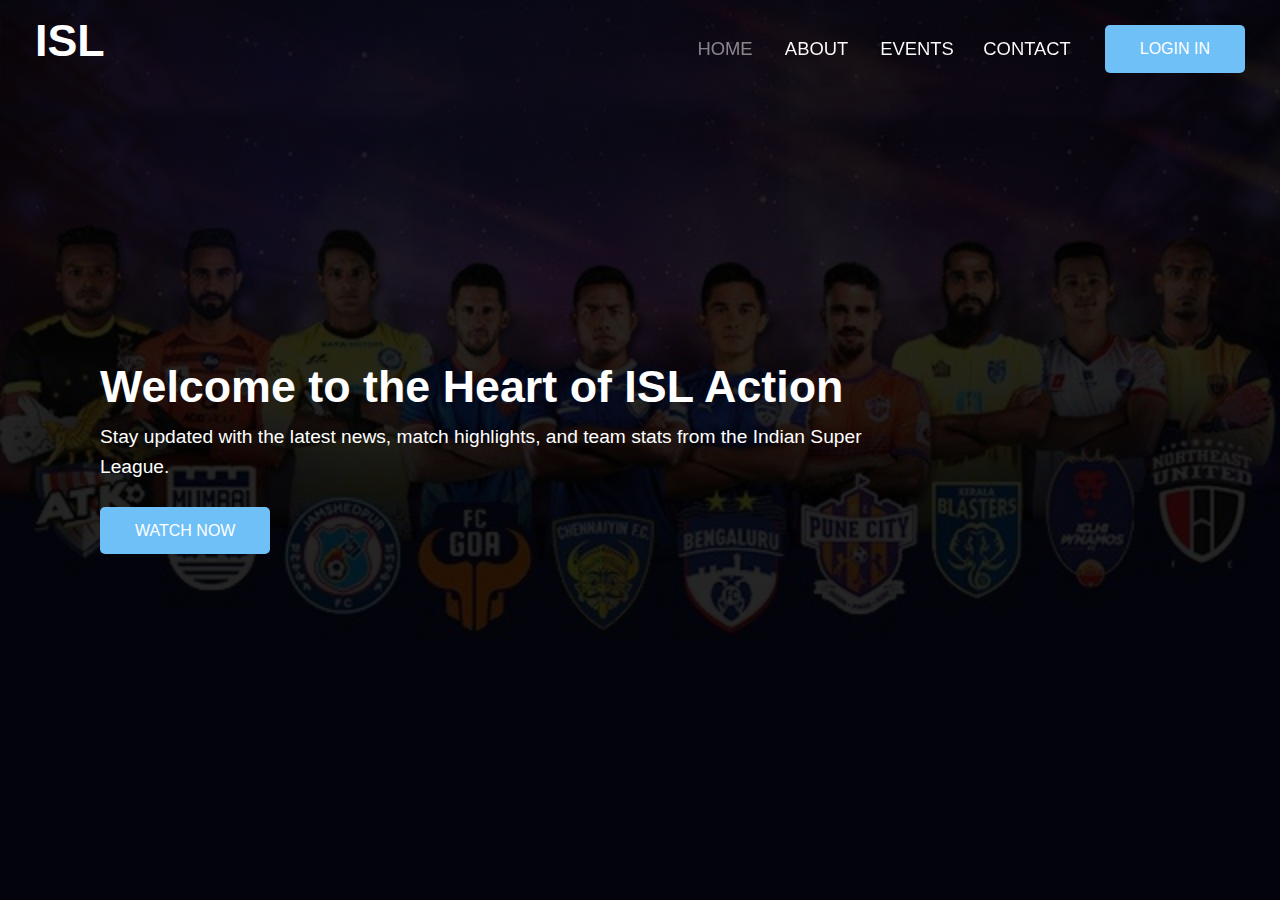
<file: index.html>
<!DOCTYPE <html>
<html>
 <head>
   <title>ISL | Home</title>
   <link rel="stylesheet" href="style.css">
 </head>
 <body>
  <header>
   <h1>ISL</h1>
   <nav>
    <a href="#" class="active">HOME</a>
    <a href="abt.html">ABOUT</a>
    <a href="srv.html">EVENTS</a>
    <a href="cnt.html">CONTACT</a>
    <a href="login.html" class="btn-ctn">LOGIN IN</a>
   </nav>
  </header>
  <section>
   <div class="content">
    <div class="ctn-dts">
     <h1 style="--i:0">Welcome to the Heart of ISL Action</h1>
     <p style="--i:1">Stay updated with the latest news, match highlights, and team stats from the Indian Super League.</p>
     <a href="#" class="btn-ctn">WATCH NOW</a>
    </div>
   </div>
  </section>
 </body>
</html>
</file>
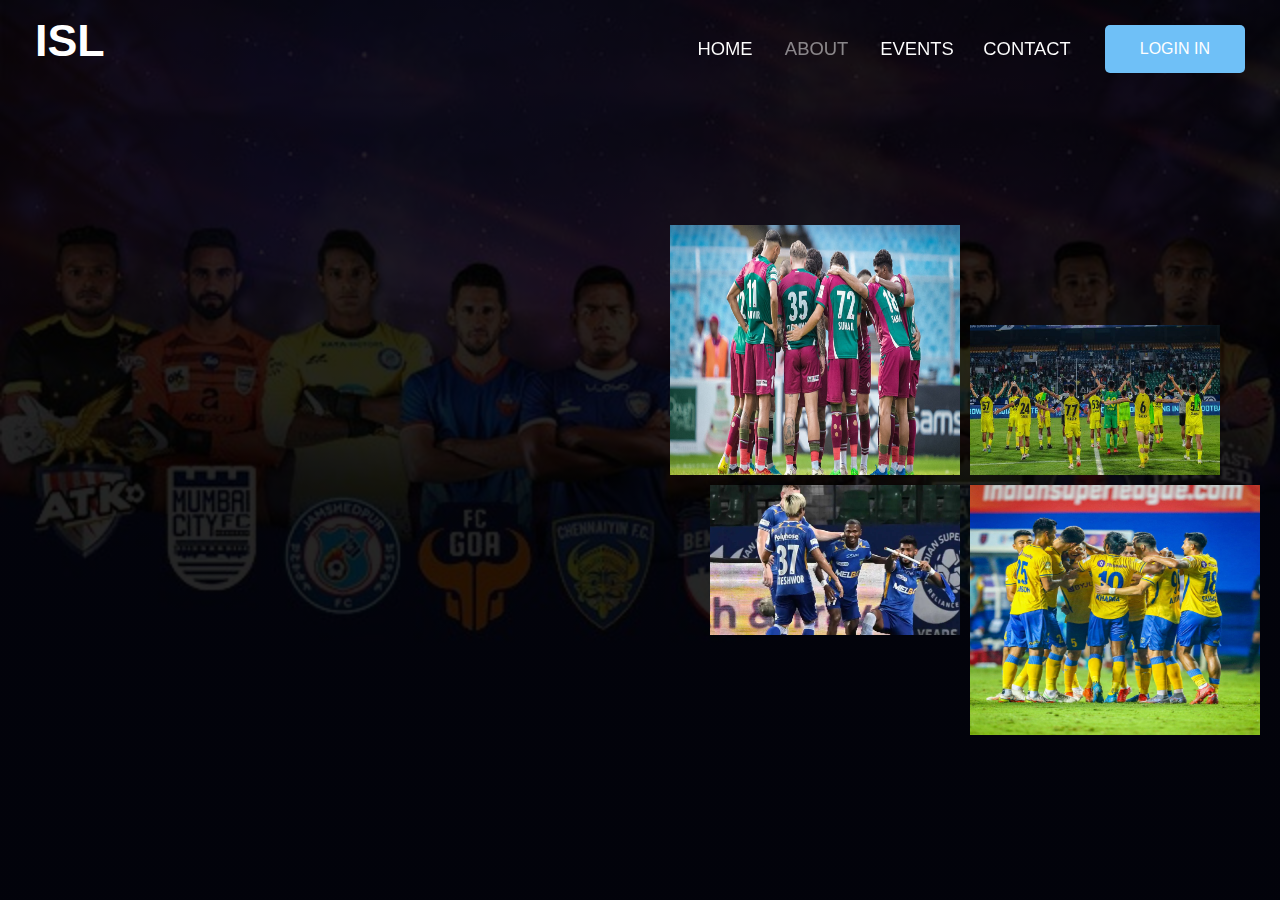
<file: abt.html>
<!DOCTYPE <html>
<html>
 <head>
   <title>ISL | About</title>
   <link rel="stylesheet" href="style.css">
 </head>
 <body>
  <header>
   <h1>ISL</h1>
   <nav>
    <a href="index.html">HOME</a>
    <a href="#" class="active">ABOUT</a>
    <a href="srv.html">EVENTS</a>
    <a href="cnt.html">CONTACT</a>
    <a href="login.html" class="btn-ctn">LOGIN IN</a>
   </nav>
  </header>
  <section class="about">
	<div class="abt-dts">
		<h1 style="--i:0;">The Journey of ISL</h1>
		<p style="--i:1;"> Since its inception in 2014, the Indian Super League (ISL) has transformed Indian football, bringing world-class competition and fan engagement to the forefront. With a mission to grow the sport in India, ISL features top domestic and international players, thrilling matches, and intense rivalries. The league's dynamic mix of experienced pros and rising talent has made it a premier football tournament in the country. By building a strong footballing culture and inspiring a new generation of players and fans, ISL continues to elevate Indian football to global standards, igniting passion and pride nationwide..</p>
		<a href="#" class="btn-ctn">LEARN MORE</a>
		</div>
		<div class="gallery">
			<img src="./pictures/s1.jpg" alt="image">
			<img src="./pictures/a2.jpg" alt="image" class="sm fir">
			<img src="./pictures/a3.webp" alt="image" class="sm sec">
			<img src="./pictures/a4.jpg" alt="image">
		</div>
  </section>
</body>
</html>
</file>
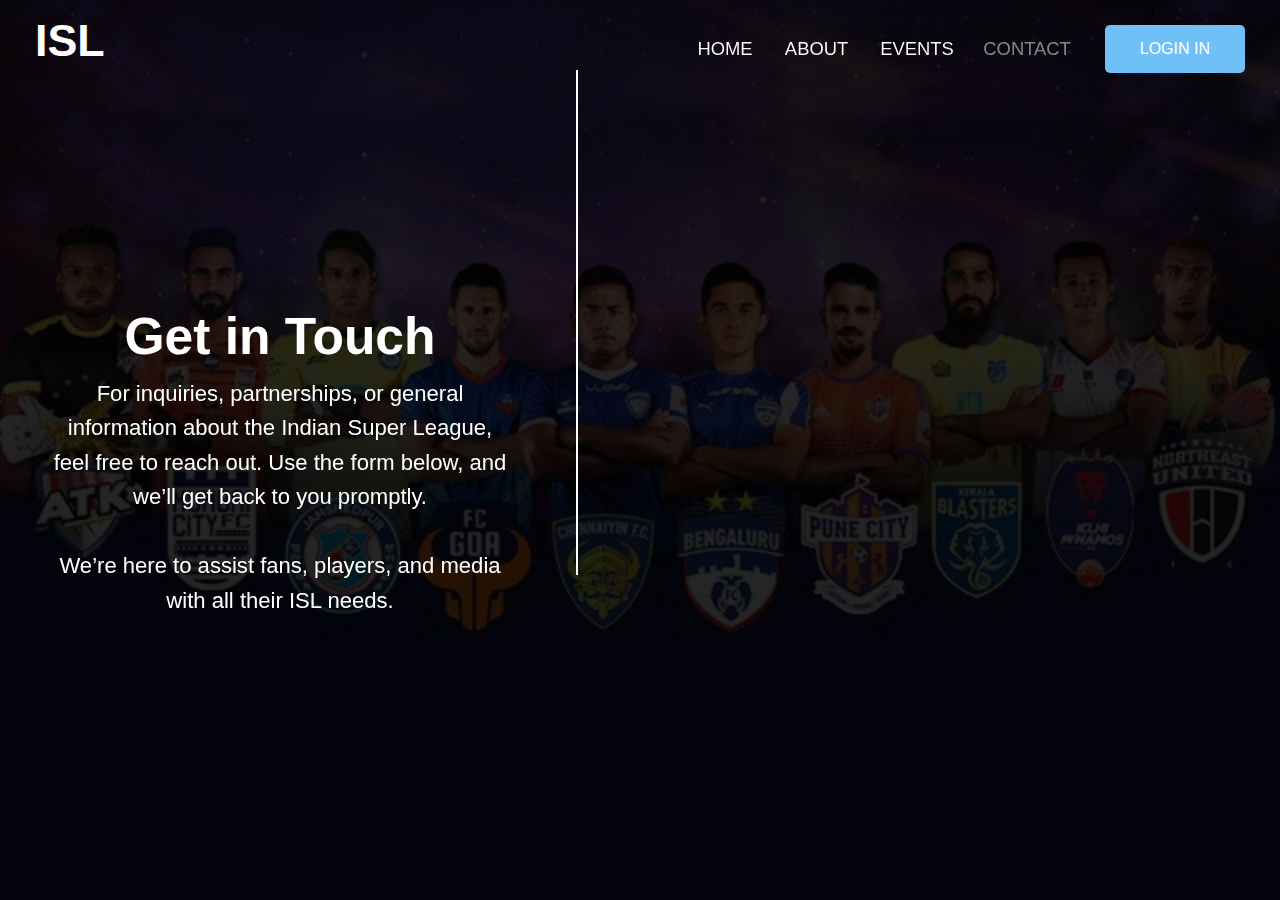
<file: cnt.html>
<!DOCTYPE <html>
<html>
 <head>
   <title>ISL | Contact</title>
   <link rel="stylesheet" href="style.css">
 </head>
 <body>
  <header>
   <h1>ISL</h1>
   <nav>
    <a href="index.html">HOME</a>
    <a href="abt.html">ABOUT</a>
    <a href="srv.html">EVENTS</a>
    <a href="#" class="active">CONTACT</a>
    <a href="login.html" class="btn-ctn">LOGIN IN</a>
   </nav>
  </header>
  <section class="contact">
   <div class="cnt-dts">
    <h1>Get in Touch</h1>
    <p>For inquiries, partnerships, or general information about the Indian Super League, feel free to reach out. Use the form below, and we’ll get back to you promptly.<br><br> We’re here to assist fans, players, and media with all their ISL needs.</p>
   </div>
   <form action="#">
    <fieldset>
     <input type="text" placeholder="Name" style="--i:1">
     <input type="email" placeholder="Email" style="--i:2">
     <input type="text" placeholder="Phone" style="--i:3">
     <input type="text" placeholder="Subject" style="--i:4">
     <textarea placeholder="Message" style="--i:5"></textarea>
     <input type="SUBMIT" style="--i:6">
    </fieldset>
   </form>
  </section>
 </body>
</html>
</file>
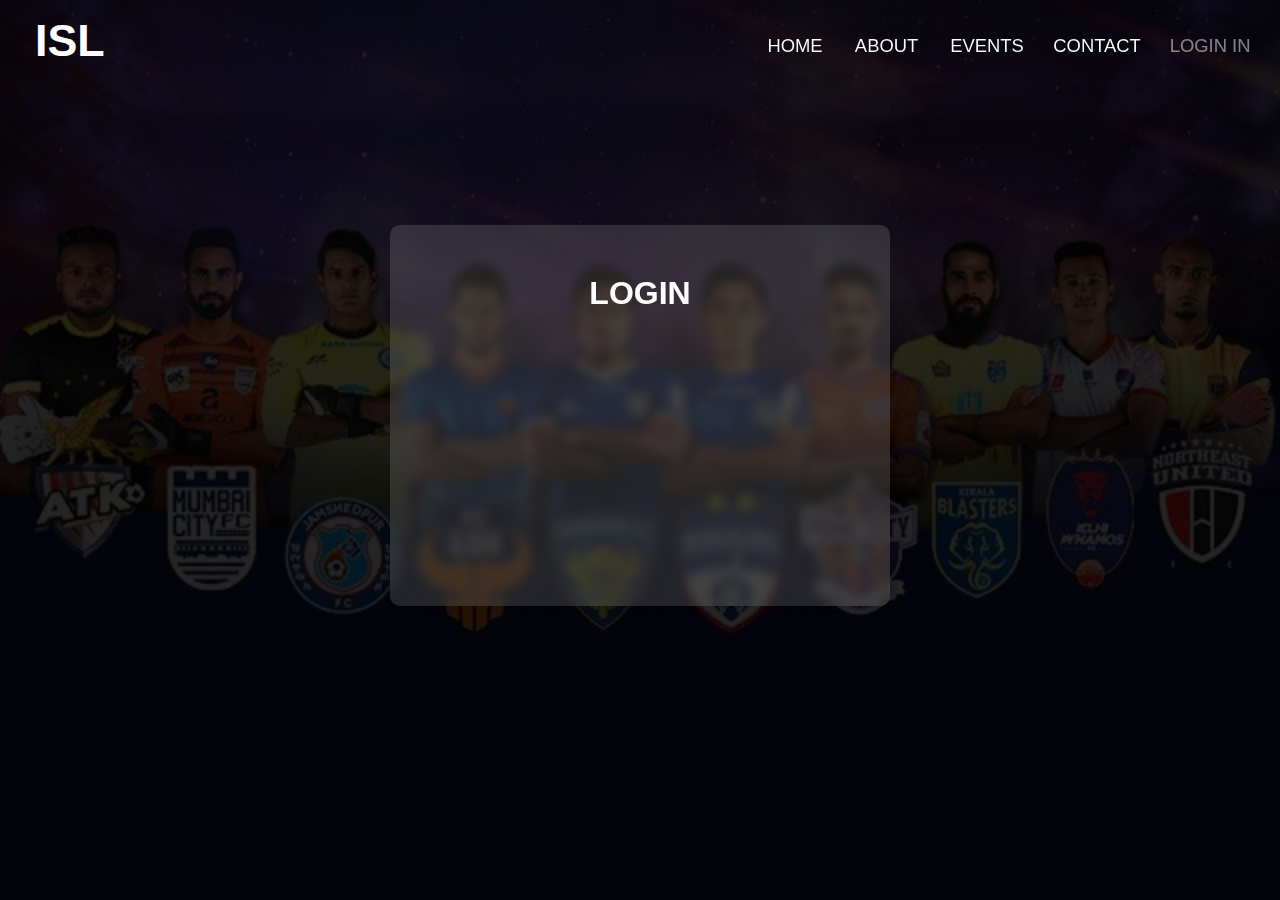
<file: login.html>
<!DOCTYPE <html>
<html>
 <head>
   <title>ISL | Login</title>
   <link rel="stylesheet" href="style.css">
 </head>
 <body>
  <header>
   <h1>ISL</h1>
   
   <nav>
    <a href="index.html">HOME</a>
    <a href="abt.html">ABOUT</a>
    <a href="srv.html">EVENTS</a>
    <a href="cnt.html">CONTACT</a>
    <a href="#" class="active" class="btn-ctn">LOGIN IN</a>
   </nav>
  </header>
  <section class="login">
  <div class="login-form">
   <h2>LOGIN</h2>
   <form action="#" class="log">
    <input type="text" placeholder="Username" style="--i:1">
    <input type="password" placeholder="Password" style="--i:2">
    <span><input id="rmbr" type="checkbox" sty="--i:3">
    <label class="tt" for="rmbr" style="--i:3">Remember me</label></span>
    <input type="submit" value="LOGIN" style="--i:5">
    <p style="--i:5">Don't have an account? <a href="#" class="tt">Sign up</a></p>
   </form>
  </div>
  </section>
 </body>
</html>
</file>
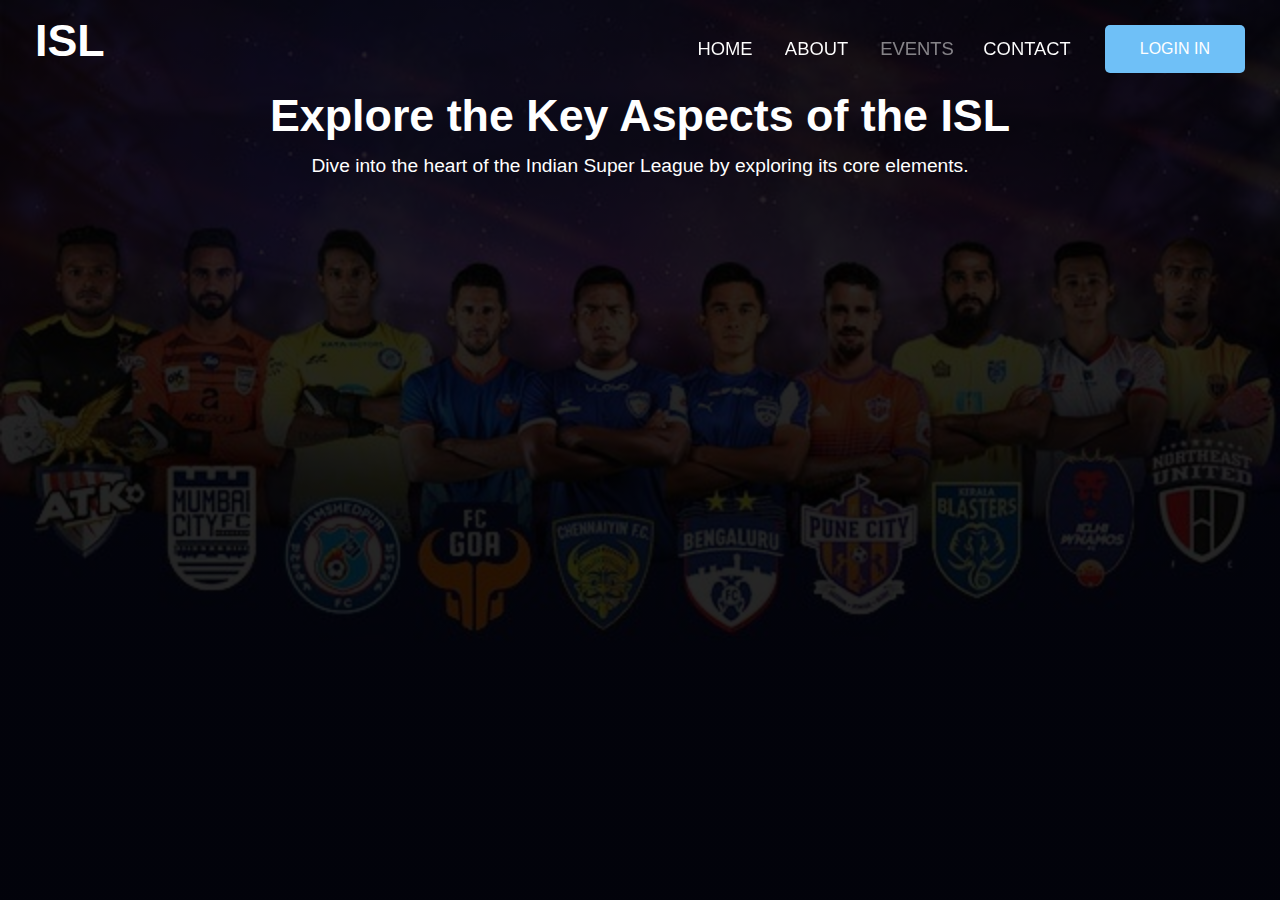
<file: srv.html>
<!DOCTYPE <html>
<html>
 <head>
   <title>ISL | Events</title>
   <link rel="stylesheet" href="style.css">
 </head>
 <body>
  <header>
   <h1>ISL</h1>
   <nav>
    <a href="index.html">HOME</a>
    <a href="abt.html">ABOUT</a>
    <a href="#" class="active">EVENTS</a>
    <a href="cnt.html">CONTACT</a>
    <a href="login.html" class="btn-ctn">LOGIN IN</a>
   </nav>
  </header>
  <section class="events">
	  <h1>Explore the Key Aspects of the ISL</h1>
	  <p>Dive into the heart of the Indian Super League by exploring its core elements.</p>
   <div class="evt-dts">
    <div class="e1" style="--i:1">
     <img src="./pictures/s1.jpg">
     <div class="imgcap">
		 <h2>Teams</h2>
		 <p>Indian Super League features teams from across the country, representing cities and states with a rich football heritage. Get to know each team’s history, key players, and iconic moments in the league.</p>
     </div>
    </div>
    <div class="e1" style="--i:2">
     <img src="./pictures/s2.jpg">
     <div class="imgcap">
		 <h2>Fixtures and Results</h2>
		 <p>Stay ahead of the game with up-to-date match schedules, results, and upcoming fixtures. Never miss a moment of the thrilling football action that defines the Indian Super League season.</p>
     </div>
    </div>
    <div class="e1" style="--i:3">
     <img src="./pictures/s3.jpg">
     <div class="imgcap">
		 <h2>Standings</h2>
		 <p>Track the performance of your favorite teams as they compete for the top spot. View the league table with current standings, points, and team statistics throughout the season.</p>
     </div>
    </div>
   </div>
  </section>
 </body>
</html>
</file>
<file: style.css>
*{
	padding: 0;
	margin: 0;
	text-decoration: none;
	box-sizing: border-box;
}
@keyframes fadeIn {from{ opacity:0;} to{opacity: 1;}}
@keyframes slide {from{ opacity:0; transform: translateX(100%);} to{opacity: 1; transform: translateX(0);}}
@keyframes slideRight {from{ opacity:0; transform: translateX(-100%);} to{opacity: 1; transform: translateX(0);}}
@keyframes slideDown {from{ opacity:0; transform: translateY(-100%);} to{opacity: 1; transform: translateY(0);}}
@keyframes rotate{from{ opacity:0; transform: rotateX(90deg);} to{opacity: 1; transform: rotateX(0);}}
@keyframes jump {
	0%{transform: translateY(20%); opacity: 0;}
	50%{transform: translateY(-10%); opacity: 1;}
	100%{transform: translateY(0); opacity: 1;}
}
@keyframes opening {
	0%{transform: scale(0);}
	50%{transform: scale(1.1);}
	100%{transform: scale(1);}
}
:root {--theme: #6fc0f7;}
a{color: #fff;}
h1{font-size: 2.8rem; margin-bottom: 10px;}
h2{font-size: 2rem; margin-bottom: 10px;}
p{font-size: 1.2rem; margin-bottom: 40px;line-height: 30px;}
body{
	font-family: 'popins', sans-serif;
	color:  #fff;
	overflow-x: hidden;
	animation: fadeIn 1s cubic(0.19,1,0.22, 1);
}
section{
	background: linear-gradient(rgba(0,0,0,0.85),rgba(0,0,0,0.85)), url(./pictures/bg.jpg) no-repeat center;
	background-size: cover;
	height: 100dvh;
}
header{
	width: 100%;
	padding: 15px 35px;
	position: absolute;
	top: 0;
	display: flex;
	justify-content: space-between;
	animation: slideDown 1s;
}
nav{
	margin: 10px 0;
	display: flex;
	align-items: center;
	gap: 40px;
}
nav a{
	color: transparent;
	background: linear-gradient(to right, var(--theme) 50%, #fff 50%) 100% 0/ 200%;
	background-clip:text;
	scale: 1.15;
	transition: scale 0.3s, background 0.5s;
}
nav a:hover{
	background-position: 0 0 ;
	scale: 1.25;
}
.btn-ctn{
	all: unset;
	padding: 15px 35px;
	background-color: var(--theme);
	border-radius: 5px;
	transition: 0.3s linear;
	cursor: pointer;
}
.btn-ctn:hover{
	filter: brightness(110%);
	color: #fff;
}
.btn-ctn:active{
	scale: 1.2 0.45;
}
.active{
	color: rgba(255,255,255,0.5);
	background: none;
}
.active:hover{
	color: rgba(255,255,255,0.5);
	scale: 1.15;
}
.content{
	height: 100vh;
	display: flex;
	align-items: center;
	margin-left:100px;
	max-width: 800px;
	animation: slide 1s;
}
.ctn-dts *{
	animation: slide 1s;
	animation-delay: calc(var(--i) * 100ms);
}
.about, .gallery{
	display: grid;
	align-items: center;
	justify-items: center;
	padding: 20px;
	gap: 10px;
	grid-template-columns: 50% 50%;
}
.gallery{
	height: fit-content;
	transform: translateY(30px);
}
.abt-dts{
	text-align: justify;
	max-width: 500px;
	animation: slideRight 1s;
}
.abt-dts *{
	animation: slideRight 1s forwards;
	animation-delay: calc(var(--i) * 150ms);
	opacity: 0;
}
.gallery img{
	height: 250px;
	animation: slide 1s;
	width: 100%;
}
img.sm {width: 250px; height: 150px;}
img.fir{align-self: self-end; justify-self: self-start;}
img.sec{align-self: baseline; justify-self: flex-end;}

.events{
	text-align: center;
	padding-top: 90px;
}
.evt-dts{
	display: grid;
	grid-template-columns: repeat(3, 350px);
	justify-content: center;
	gap: 30px;
}
.evt-dts *{ border-radius: 10px;}
.e1{
	position: relative;
	overflow: hidden;
	height: 300px;
	border: 2px solid #fff;
	cursor: pointer;
	animation: jump 1s forwards;
	animation-delay: calc(var(--i) * 150ms);
	opacity: 0;
}
.e1 img{
	max-width: 100%;
	height: 100%;
	scale: 1.05;
	transition: 0.35s linear;
}
.imgcap{
	position: absolute;
	height: 100%;
	top: 100%;
	background-color: rgba(1,2,3,0.5);
	backdrop-filter: blur(0);
	padding: 20px;
	transition: 0.35s linear;
}
.e1:hover > img{ scale: 1;}
.e1:hover > .imgcap {top: 0; backdrop-filter: blur(5px);}
.contact{
	padding-top: 70px;
	display: grid;
	grid-template-columns: 45% 55%;
}
.cnt-dts{
	text-align: center;
	align-self: center;
	max-width: 400px;
	margin-left: 80px;
	scale: 1.15;
	animation: slideRight 1s;
}
fieldset { 
    padding: 30px; 
    border: none; 
    border-left: 2px solid #fff; 
    margin-bottom: 10px; 
}

input, textarea { 
    padding: 8px; 
    margin: 10px 15px; 
    height: 45px; 
    width: 80%; 
    font-size: 1.1rem; 
    color: #fff; 
    outline: none; 
    border-radius: 5px; 
    background-color: #ffffff18; 
    border: none; 
    transition: 0.125s linear; 
    animation: slide 0.5s ease forwards; 
    animation-delay: calc(var(--i) * 0.15s); 
}

fieldset * { opacity: 0; }

input:focus, textarea:focus{ border: 3px solid white; }

::placeholder { color: #f1e9e9a6; }

input[type=submit] { 
    cursor: pointer; 
    transition: 0.25s linear; 
    border: none; 
}

input[type=submit]:hover { 
    background-color: #fff; 
    color: #2b2828; 
}

textarea { height: 100px; resize: none; }

.login{ 
    height: 100dvh; 
    display: flex; 
    justify-content: center; 
    text-align: center; 
    color: white; 
}
span { 
    display: inline-block; 
    text-align: start; 
    width: 80%; 
}

.login-form { 
    width: 500px; 
    position: absolute; 
    top: 25%; 
    background-color: #fff2; 
    backdrop-filter: blur(5px); 
    border-radius: 10px; 
    box-shadow: 0 0 10px rgba(0, 0, 0, 0.1); 
    padding-top: 50px; 
	animation: opening 1.5s ease forwards;
}
.tt{
	color: var(--theme);
}
input[type=checkbox]{
	height: 15px;
	width: 15px;
	margin: 0 2px;
	accent-color: var(--theme);
}
.log *{
    transform: rotateX(90deg);
    animation: rotate 0.75s ease-in;
    animation-fill-mode: forwards;
    animation-delay: calc(var(--i) * 100ms);
}
</file>
